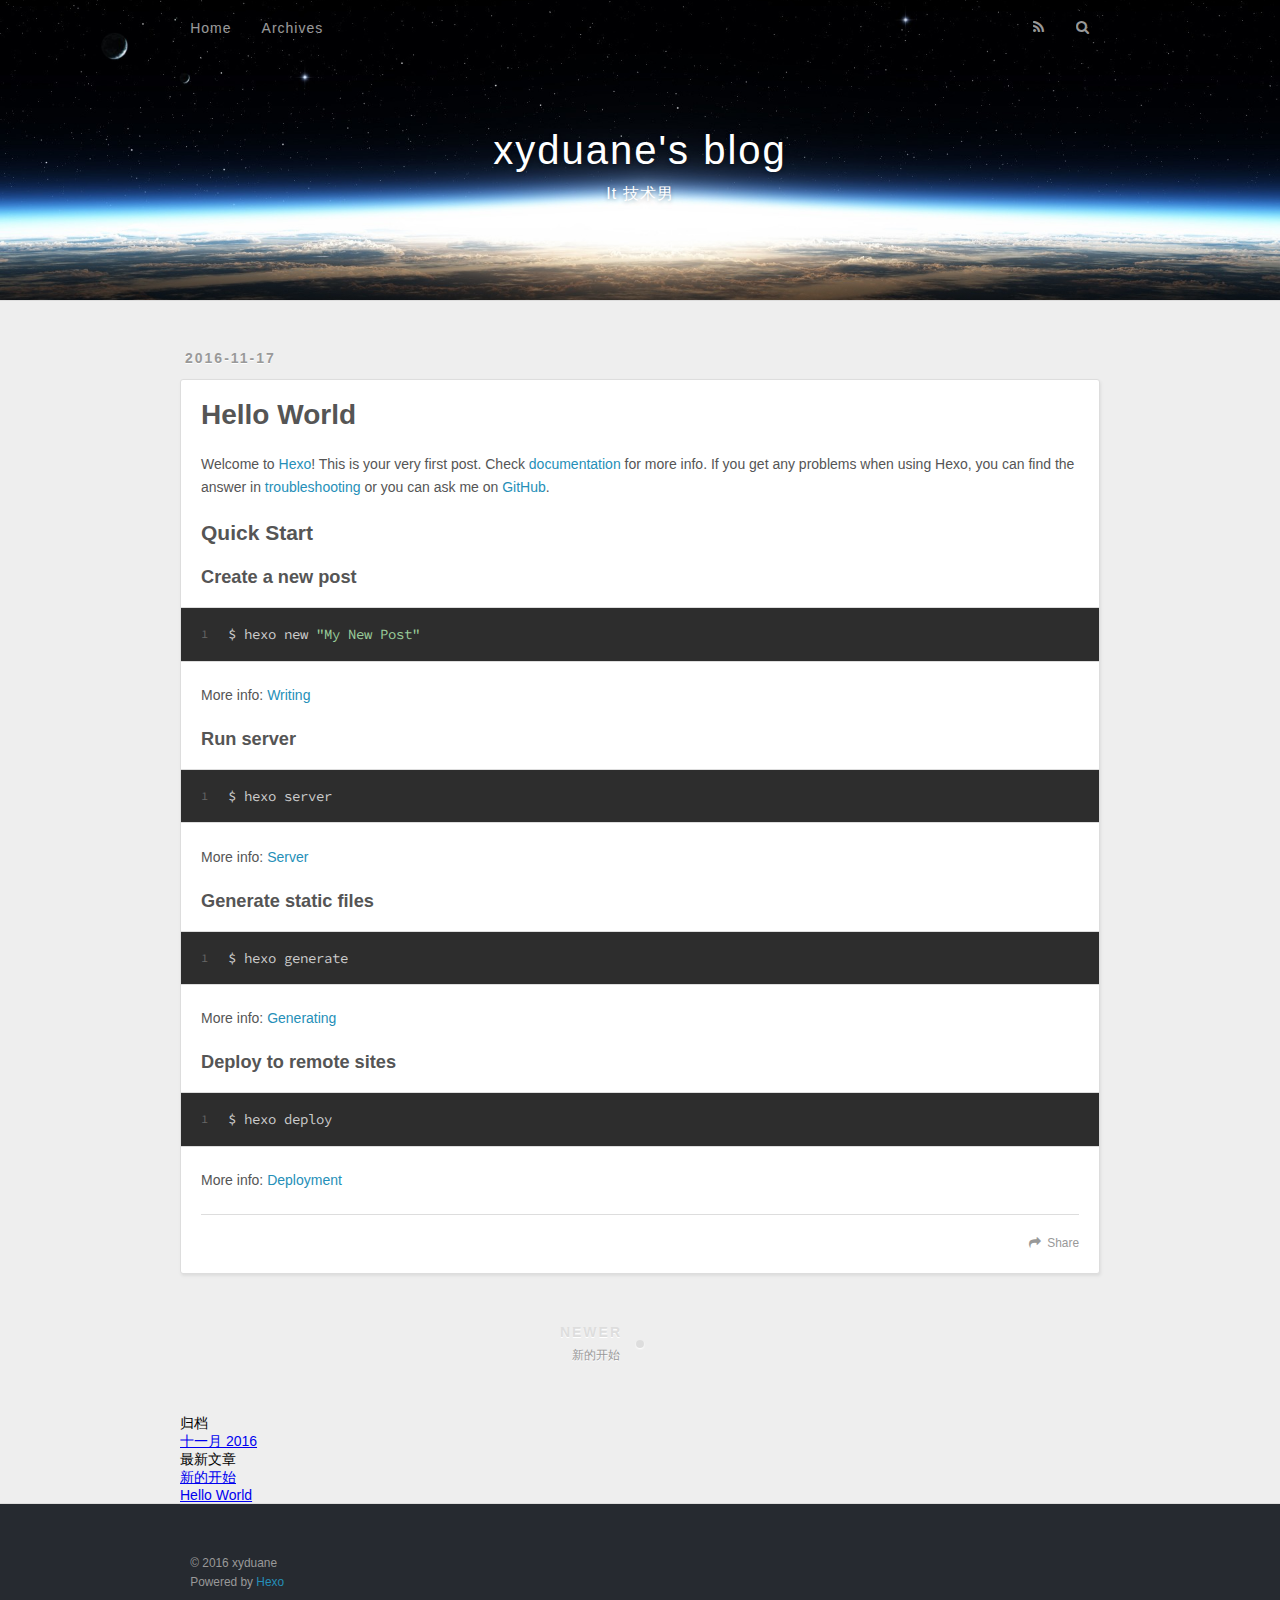
<file: 2016/11/17/hello-world/index.html>
<!DOCTYPE html>
<html>
<head>
  <meta charset="utf-8">
  
  <title>Hello World | xyduane&#39;s blog</title>
  <meta name="viewport" content="width=device-width, initial-scale=1, maximum-scale=1">
  <meta name="description" content="Welcome to Hexo! This is your very first post. Check documentation for more info. If you get any problems when using Hexo, you can find the answer in troubleshooting or you can ask me on GitHub.
Quick">
<meta property="og:type" content="article">
<meta property="og:title" content="Hello World">
<meta property="og:url" content="http://xyduane.github.io/2016/11/17/hello-world/index.html">
<meta property="og:site_name" content="xyduane's blog">
<meta property="og:description" content="Welcome to Hexo! This is your very first post. Check documentation for more info. If you get any problems when using Hexo, you can find the answer in troubleshooting or you can ask me on GitHub.
Quick">
<meta property="og:updated_time" content="2016-11-17T07:20:35.000Z">
<meta name="twitter:card" content="summary">
<meta name="twitter:title" content="Hello World">
<meta name="twitter:description" content="Welcome to Hexo! This is your very first post. Check documentation for more info. If you get any problems when using Hexo, you can find the answer in troubleshooting or you can ask me on GitHub.
Quick">
  
    <link rel="alternate" href="/atom.xml" title="xyduane&#39;s blog" type="application/atom+xml">
  
  
    <link rel="icon" href="/favicon.png">
  
  
    <link href="//fonts.googleapis.com/css?family=Source+Code+Pro" rel="stylesheet" type="text/css">
  
  <link rel="stylesheet" href="/css/style.css">
  

</head>

<body>
  <div id="container">
    <div id="wrap">
      <header id="header">
  <div id="banner"></div>
  <div id="header-outer" class="outer">
    <div id="header-title" class="inner">
      <h1 id="logo-wrap">
        <a href="/" id="logo">xyduane&#39;s blog</a>
      </h1>
      
        <h2 id="subtitle-wrap">
          <a href="/" id="subtitle">It 技术男</a>
        </h2>
      
    </div>
    <div id="header-inner" class="inner">
      <nav id="main-nav">
        <a id="main-nav-toggle" class="nav-icon"></a>
        
          <a class="main-nav-link" href="/">Home</a>
        
          <a class="main-nav-link" href="/archives">Archives</a>
        
      </nav>
      <nav id="sub-nav">
        
          <a id="nav-rss-link" class="nav-icon" href="/atom.xml" title="RSS Feed"></a>
        
        <a id="nav-search-btn" class="nav-icon" title="搜索"></a>
      </nav>
      <div id="search-form-wrap">
        <form action="//google.com/search" method="get" accept-charset="UTF-8" class="search-form"><input type="search" name="q" results="0" class="search-form-input" placeholder="Search"><button type="submit" class="search-form-submit">&#xF002;</button><input type="hidden" name="sitesearch" value="http://xyduane.github.io"></form>
      </div>
    </div>
  </div>
</header>
      <div class="outer">
        <section id="main"><article id="post-hello-world" class="article article-type-post" itemscope itemprop="blogPost">
  <div class="article-meta">
    <a href="/2016/11/17/hello-world/" class="article-date">
  <time datetime="2016-11-17T06:52:56.000Z" itemprop="datePublished">2016-11-17</time>
</a>
    
  </div>
  <div class="article-inner">
    
    
      <header class="article-header">
        
  
    <h1 class="article-title" itemprop="name">
      Hello World
    </h1>
  

      </header>
    
    <div class="article-entry" itemprop="articleBody">
      
        <p>Welcome to <a href="https://hexo.io/" target="_blank" rel="external">Hexo</a>! This is your very first post. Check <a href="https://hexo.io/docs/" target="_blank" rel="external">documentation</a> for more info. If you get any problems when using Hexo, you can find the answer in <a href="https://hexo.io/docs/troubleshooting.html" target="_blank" rel="external">troubleshooting</a> or you can ask me on <a href="https://github.com/hexojs/hexo/issues" target="_blank" rel="external">GitHub</a>.</p>
<h2 id="Quick-Start"><a href="#Quick-Start" class="headerlink" title="Quick Start"></a>Quick Start</h2><h3 id="Create-a-new-post"><a href="#Create-a-new-post" class="headerlink" title="Create a new post"></a>Create a new post</h3><figure class="highlight bash"><table><tr><td class="gutter"><pre><div class="line">1</div></pre></td><td class="code"><pre><div class="line">$ hexo new <span class="string">"My New Post"</span></div></pre></td></tr></table></figure>
<p>More info: <a href="https://hexo.io/docs/writing.html" target="_blank" rel="external">Writing</a></p>
<h3 id="Run-server"><a href="#Run-server" class="headerlink" title="Run server"></a>Run server</h3><figure class="highlight bash"><table><tr><td class="gutter"><pre><div class="line">1</div></pre></td><td class="code"><pre><div class="line">$ hexo server</div></pre></td></tr></table></figure>
<p>More info: <a href="https://hexo.io/docs/server.html" target="_blank" rel="external">Server</a></p>
<h3 id="Generate-static-files"><a href="#Generate-static-files" class="headerlink" title="Generate static files"></a>Generate static files</h3><figure class="highlight bash"><table><tr><td class="gutter"><pre><div class="line">1</div></pre></td><td class="code"><pre><div class="line">$ hexo generate</div></pre></td></tr></table></figure>
<p>More info: <a href="https://hexo.io/docs/generating.html" target="_blank" rel="external">Generating</a></p>
<h3 id="Deploy-to-remote-sites"><a href="#Deploy-to-remote-sites" class="headerlink" title="Deploy to remote sites"></a>Deploy to remote sites</h3><figure class="highlight bash"><table><tr><td class="gutter"><pre><div class="line">1</div></pre></td><td class="code"><pre><div class="line">$ hexo deploy</div></pre></td></tr></table></figure>
<p>More info: <a href="https://hexo.io/docs/deployment.html" target="_blank" rel="external">Deployment</a></p>

      
    </div>
    <footer class="article-footer">
      <a data-url="http://xyduane.github.io/2016/11/17/hello-world/" data-id="civm3i7h400001pa2ynth0n07" class="article-share-link">Share</a>
      
      
    </footer>
  </div>
  
    
<nav id="article-nav">
  
    <a href="/2016/11/17/newstart/" id="article-nav-newer" class="article-nav-link-wrap">
      <strong class="article-nav-caption">Newer</strong>
      <div class="article-nav-title">
        
          新的开始
        
      </div>
    </a>
  
  
</nav>

  
</article>

</section>
        
          <aside id="sidebar">
  
    

  
    

  
    
  
    
  <div class="widget-wrap">
    <h3 class="widget-title">归档</h3>
    <div class="widget">
      <ul class="archive-list"><li class="archive-list-item"><a class="archive-list-link" href="/archives/2016/11/">十一月 2016</a></li></ul>
    </div>
  </div>


  
    
  <div class="widget-wrap">
    <h3 class="widget-title">最新文章</h3>
    <div class="widget">
      <ul>
        
          <li>
            <a href="/2016/11/17/newstart/">新的开始</a>
          </li>
        
          <li>
            <a href="/2016/11/17/hello-world/">Hello World</a>
          </li>
        
      </ul>
    </div>
  </div>

  
</aside>
        
      </div>
      <footer id="footer">
  
  <div class="outer">
    <div id="footer-info" class="inner">
      &copy; 2016 xyduane<br>
      Powered by <a href="http://hexo.io/" target="_blank">Hexo</a>
    </div>
  </div>
</footer>
    </div>
    <nav id="mobile-nav">
  
    <a href="/" class="mobile-nav-link">Home</a>
  
    <a href="/archives" class="mobile-nav-link">Archives</a>
  
</nav>
    

<script src="//ajax.googleapis.com/ajax/libs/jquery/2.0.3/jquery.min.js"></script>


  <link rel="stylesheet" href="/fancybox/jquery.fancybox.css">
  <script src="/fancybox/jquery.fancybox.pack.js"></script>


<script src="/js/script.js"></script>

  </div>
</body>
</html>
</file>
<file: css/style.css>
body {
  width: 100%;
}
body:before,
body:after {
  content: "";
  display: table;
}
body:after {
  clear: both;
}
html,
body,
div,
span,
applet,
object,
iframe,
h1,
h2,
h3,
h4,
h5,
h6,
p,
blockquote,
pre,
a,
abbr,
acronym,
address,
big,
cite,
code,
del,
dfn,
em,
img,
ins,
kbd,
q,
s,
samp,
small,
strike,
strong,
sub,
sup,
tt,
var,
dl,
dt,
dd,
ol,
ul,
li,
fieldset,
form,
label,
legend,
table,
caption,
tbody,
tfoot,
thead,
tr,
th,
td {
  margin: 0;
  padding: 0;
  border: 0;
  outline: 0;
  font-weight: inherit;
  font-style: inherit;
  font-family: inherit;
  font-size: 100%;
  vertical-align: baseline;
}
body {
  line-height: 1;
  color: #000;
  background: #fff;
}
ol,
ul {
  list-style: none;
}
table {
  border-collapse: separate;
  border-spacing: 0;
  vertical-align: middle;
}
caption,
th,
td {
  text-align: left;
  font-weight: normal;
  vertical-align: middle;
}
a img {
  border: none;
}
input,
button {
  margin: 0;
  padding: 0;
}
input::-moz-focus-inner,
button::-moz-focus-inner {
  border: 0;
  padding: 0;
}
@font-face {
  font-family: FontAwesome;
  font-style: normal;
  font-weight: normal;
  src: url("fonts/fontawesome-webfont.eot?v=#4.0.3");
  src: url("fonts/fontawesome-webfont.eot?#iefix&v=#4.0.3") format("embedded-opentype"), url("fonts/fontawesome-webfont.woff?v=#4.0.3") format("woff"), url("fonts/fontawesome-webfont.ttf?v=#4.0.3") format("truetype"), url("fonts/fontawesome-webfont.svg#fontawesomeregular?v=#4.0.3") format("svg");
}
html,
body,
#container {
  height: 100%;
}
body {
  background: #eee;
  font: 14px "Helvetica Neue", Helvetica, Arial, sans-serif;
  -webkit-text-size-adjust: 100%;
}
.outer {
  max-width: 920px;
  margin: 0 auto;
  padding: 0 20px;
}
.outer:before,
.outer:after {
  content: "";
  display: table;
}
.outer:after {
  clear: both;
}
.inner {
  display: inline;
  float: left;
  width: 97.77777777777777%;
  margin: 0 1.111111111111111%;
}
.left,
.alignleft {
  float: left;
}
.right,
.alignright {
  float: right;
}
.clear {
  clear: both;
}
#container {
  position: relative;
}
.mobile-nav-on {
  overflow: hidden;
}
#wrap {
  height: 100%;
  width: 100%;
  position: absolute;
  top: 0;
  left: 0;
  -webkit-transition: 0.2s ease-out;
  -moz-transition: 0.2s ease-out;
  -ms-transition: 0.2s ease-out;
  transition: 0.2s ease-out;
  z-index: 1;
  background: #eee;
}
.mobile-nav-on #wrap {
  left: 280px;
}
.article-date,
.article-category-link,
.archive-year {
  text-decoration: none;
  text-transform: uppercase;
  letter-spacing: 2px;
  color: #999;
  margin-bottom: 1em;
  margin-left: 5px;
  line-height: 1em;
  text-shadow: 0 1px #fff;
  font-weight: bold;
}
.article-inner,
.archive-article-inner {
  background: #fff;
  -webkit-box-shadow: 1px 2px 3px #ddd;
  box-shadow: 1px 2px 3px #ddd;
  border: 1px solid #ddd;
  border-radius: 3px;
}
.article-entry h1 {
  font-size: 2em;
}
.article-entry h2 {
  font-size: 1.5em;
}
.article-entry h3 {
  font-size: 1.3em;
}
.article-entry h4 {
  font-size: 1.2em;
}
.article-entry h5 {
  font-size: 1em;
}
.article-entry h6 {
  font-size: 1em;
  color: #999;
}
.article-entry hr {
  border: 1px dashed #ddd;
}
.article-entry strong {
  font-weight: bold;
}
.article-entry em,
.article-entry cite {
  font-style: italic;
}
.article-entry sup,
.article-entry sub {
  font-size: 0.75em;
  line-height: 0;
  position: relative;
  vertical-align: baseline;
}
.article-entry sup {
  top: -0.5em;
}
.article-entry sub {
  bottom: -0.2em;
}
.article-entry small {
  font-size: 0.85em;
}
.article-entry acronym,
.article-entry abbr {
  border-bottom: 1px dotted;
}
.article-entry ul,
.article-entry ol,
.article-entry dl {
  margin: 0 20px;
  line-height: 1.6em;
}
.article-entry ul ul,
.article-entry ol ul,
.article-entry ul ol,
.article-entry ol ol {
  margin-top: 0;
  margin-bottom: 0;
}
.article-entry ul {
  list-style: disc;
}
.article-entry ol {
  list-style: decimal;
}
.article-entry dt {
  font-weight: bold;
}
#header {
  height: 300px;
  position: relative;
  border-bottom: 1px solid #ddd;
}
#header:before,
#header:after {
  content: "";
  position: absolute;
  left: 0;
  right: 0;
  height: 40px;
}
#header:before {
  top: 0;
  background: -webkit-linear-gradient(rgba(0,0,0,0.2), transparent);
  background: -moz-linear-gradient(rgba(0,0,0,0.2), transparent);
  background: -ms-linear-gradient(rgba(0,0,0,0.2), transparent);
  background: linear-gradient(rgba(0,0,0,0.2), transparent);
}
#header:after {
  bottom: 0;
  background: -webkit-linear-gradient(transparent, rgba(0,0,0,0.2));
  background: -moz-linear-gradient(transparent, rgba(0,0,0,0.2));
  background: -ms-linear-gradient(transparent, rgba(0,0,0,0.2));
  background: linear-gradient(transparent, rgba(0,0,0,0.2));
}
#header-outer {
  height: 100%;
  position: relative;
}
#header-inner {
  position: relative;
  overflow: hidden;
}
#banner {
  position: absolute;
  top: 0;
  left: 0;
  width: 100%;
  height: 100%;
  background: url("images/banner.jpg") center #000;
  -webkit-background-size: cover;
  -moz-background-size: cover;
  background-size: cover;
  z-index: -1;
}
#header-title {
  text-align: center;
  height: 40px;
  position: absolute;
  top: 50%;
  left: 0;
  margin-top: -20px;
}
#logo,
#subtitle {
  text-decoration: none;
  color: #fff;
  font-weight: 300;
  text-shadow: 0 1px 4px rgba(0,0,0,0.3);
}
#logo {
  font-size: 40px;
  line-height: 40px;
  letter-spacing: 2px;
}
#subtitle {
  font-size: 16px;
  line-height: 16px;
  letter-spacing: 1px;
}
#subtitle-wrap {
  margin-top: 16px;
}
#main-nav {
  float: left;
  margin-left: -15px;
}
.nav-icon,
.main-nav-link {
  float: left;
  color: #fff;
  opacity: 0.6;
  text-decoration: none;
  text-shadow: 0 1px rgba(0,0,0,0.2);
  -webkit-transition: opacity 0.2s;
  -moz-transition: opacity 0.2s;
  -ms-transition: opacity 0.2s;
  transition: opacity 0.2s;
  display: block;
  padding: 20px 15px;
}
.nav-icon:hover,
.main-nav-link:hover {
  opacity: 1;
}
.nav-icon {
  font-family: FontAwesome;
  text-align: center;
  font-size: 14px;
  width: 14px;
  height: 14px;
  padding: 20px 15px;
  position: relative;
  cursor: pointer;
}
.main-nav-link {
  font-weight: 300;
  letter-spacing: 1px;
}
@media screen and (max-width: 479px) {
  .main-nav-link {
    display: none;
  }
}
#main-nav-toggle {
  display: none;
}
#main-nav-toggle:before {
  content: "\f0c9";
}
@media screen and (max-width: 479px) {
  #main-nav-toggle {
    display: block;
  }
}
#sub-nav {
  float: right;
  margin-right: -15px;
}
#nav-rss-link:before {
  content: "\f09e";
}
#nav-search-btn:before {
  content: "\f002";
}
#search-form-wrap {
  position: absolute;
  top: 15px;
  width: 150px;
  height: 30px;
  right: -150px;
  opacity: 0;
  -webkit-transition: 0.2s ease-out;
  -moz-transition: 0.2s ease-out;
  -ms-transition: 0.2s ease-out;
  transition: 0.2s ease-out;
}
#search-form-wrap.on {
  opacity: 1;
  right: 0;
}
@media screen and (max-width: 479px) {
  #search-form-wrap {
    width: 100%;
    right: -100%;
  }
}
.search-form {
  position: absolute;
  top: 0;
  left: 0;
  right: 0;
  background: #fff;
  padding: 5px 15px;
  border-radius: 15px;
  -webkit-box-shadow: 0 0 10px rgba(0,0,0,0.3);
  box-shadow: 0 0 10px rgba(0,0,0,0.3);
}
.search-form-input {
  border: none;
  background: none;
  color: #555;
  width: 100%;
  font: 13px "Helvetica Neue", Helvetica, Arial, sans-serif;
  outline: none;
}
.search-form-input::-webkit-search-results-decoration,
.search-form-input::-webkit-search-cancel-button {
  -webkit-appearance: none;
}
.search-form-submit {
  position: absolute;
  top: 50%;
  right: 10px;
  margin-top: -7px;
  font: 13px FontAwesome;
  border: none;
  background: none;
  color: #bbb;
  cursor: pointer;
}
.search-form-submit:hover,
.search-form-submit:focus {
  color: #777;
}
.article {
  margin: 50px 0;
}
.article-inner {
  overflow: hidden;
}
.article-meta:before,
.article-meta:after {
  content: "";
  display: table;
}
.article-meta:after {
  clear: both;
}
.article-date {
  float: left;
}
.article-category {
  float: left;
  line-height: 1em;
  color: #ccc;
  text-shadow: 0 1px #fff;
  margin-left: 8px;
}
.article-category:before {
  content: "\2022";
}
.article-category-link {
  margin: 0 12px 1em;
}
.article-header {
  padding: 20px 20px 0;
}
.article-title {
  text-decoration: none;
  font-size: 2em;
  font-weight: bold;
  color: #555;
  line-height: 1.1em;
  -webkit-transition: color 0.2s;
  -moz-transition: color 0.2s;
  -ms-transition: color 0.2s;
  transition: color 0.2s;
}
a.article-title:hover {
  color: #258fb8;
}
.article-entry {
  color: #555;
  padding: 0 20px;
}
.article-entry:before,
.article-entry:after {
  content: "";
  display: table;
}
.article-entry:after {
  clear: both;
}
.article-entry p,
.article-entry table {
  line-height: 1.6em;
  margin: 1.6em 0;
}
.article-entry h1,
.article-entry h2,
.article-entry h3,
.article-entry h4,
.article-entry h5,
.article-entry h6 {
  font-weight: bold;
}
.article-entry h1,
.article-entry h2,
.article-entry h3,
.article-entry h4,
.article-entry h5,
.article-entry h6 {
  line-height: 1.1em;
  margin: 1.1em 0;
}
.article-entry a {
  color: #258fb8;
  text-decoration: none;
}
.article-entry a:hover {
  text-decoration: underline;
}
.article-entry ul,
.article-entry ol,
.article-entry dl {
  margin-top: 1.6em;
  margin-bottom: 1.6em;
}
.article-entry img,
.article-entry video {
  max-width: 100%;
  height: auto;
  display: block;
  margin: auto;
}
.article-entry iframe {
  border: none;
}
.article-entry table {
  width: 100%;
  border-collapse: collapse;
  border-spacing: 0;
}
.article-entry th {
  font-weight: bold;
  border-bottom: 3px solid #ddd;
  padding-bottom: 0.5em;
}
.article-entry td {
  border-bottom: 1px solid #ddd;
  padding: 10px 0;
}
.article-entry blockquote {
  font-family: Georgia, "Times New Roman", serif;
  font-size: 1.4em;
  margin: 1.6em 20px;
  text-align: center;
}
.article-entry blockquote footer {
  font-size: 14px;
  margin: 1.6em 0;
  font-family: "Helvetica Neue", Helvetica, Arial, sans-serif;
}
.article-entry blockquote footer cite:before {
  content: "—";
  padding: 0 0.5em;
}
.article-entry .pullquote {
  text-align: left;
  width: 45%;
  margin: 0;
}
.article-entry .pullquote.left {
  margin-left: 0.5em;
  margin-right: 1em;
}
.article-entry .pullquote.right {
  margin-right: 0.5em;
  margin-left: 1em;
}
.article-entry .caption {
  color: #999;
  display: block;
  font-size: 0.9em;
  margin-top: 0.5em;
  position: relative;
  text-align: center;
}
.article-entry .video-container {
  position: relative;
  padding-top: 56.25%;
  height: 0;
  overflow: hidden;
}
.article-entry .video-container iframe,
.article-entry .video-container object,
.article-entry .video-container embed {
  position: absolute;
  top: 0;
  left: 0;
  width: 100%;
  height: 100%;
  margin-top: 0;
}
.article-more-link a {
  display: inline-block;
  line-height: 1em;
  padding: 6px 15px;
  border-radius: 15px;
  background: #eee;
  color: #999;
  text-shadow: 0 1px #fff;
  text-decoration: none;
}
.article-more-link a:hover {
  background: #258fb8;
  color: #fff;
  text-decoration: none;
  text-shadow: 0 1px #1e7293;
}
.article-footer {
  font-size: 0.85em;
  line-height: 1.6em;
  border-top: 1px solid #ddd;
  padding-top: 1.6em;
  margin: 0 20px 20px;
}
.article-footer:before,
.article-footer:after {
  content: "";
  display: table;
}
.article-footer:after {
  clear: both;
}
.article-footer a {
  color: #999;
  text-decoration: none;
}
.article-footer a:hover {
  color: #555;
}
.article-tag-list-item {
  float: left;
  margin-right: 10px;
}
.article-tag-list-link:before {
  content: "#";
}
.article-comment-link {
  float: right;
}
.article-comment-link:before {
  content: "\f075";
  font-family: FontAwesome;
  padding-right: 8px;
}
.article-share-link {
  cursor: pointer;
  float: right;
  margin-left: 20px;
}
.article-share-link:before {
  content: "\f064";
  font-family: FontAwesome;
  padding-right: 6px;
}
#article-nav {
  position: relative;
}
#article-nav:before,
#article-nav:after {
  content: "";
  display: table;
}
#article-nav:after {
  clear: both;
}
@media screen and (min-width: 768px) {
  #article-nav {
    margin: 50px 0;
  }
  #article-nav:before {
    width: 8px;
    height: 8px;
    position: absolute;
    top: 50%;
    left: 50%;
    margin-top: -4px;
    margin-left: -4px;
    content: "";
    border-radius: 50%;
    background: #ddd;
    -webkit-box-shadow: 0 1px 2px #fff;
    box-shadow: 0 1px 2px #fff;
  }
}
.article-nav-link-wrap {
  text-decoration: none;
  text-shadow: 0 1px #fff;
  color: #999;
  -webkit-box-sizing: border-box;
  -moz-box-sizing: border-box;
  box-sizing: border-box;
  margin-top: 50px;
  text-align: center;
  display: block;
}
.article-nav-link-wrap:hover {
  color: #555;
}
@media screen and (min-width: 768px) {
  .article-nav-link-wrap {
    width: 50%;
    margin-top: 0;
  }
}
@media screen and (min-width: 768px) {
  #article-nav-newer {
    float: left;
    text-align: right;
    padding-right: 20px;
  }
}
@media screen and (min-width: 768px) {
  #article-nav-older {
    float: right;
    text-align: left;
    padding-left: 20px;
  }
}
.article-nav-caption {
  text-transform: uppercase;
  letter-spacing: 2px;
  color: #ddd;
  line-height: 1em;
  font-weight: bold;
}
#article-nav-newer .article-nav-caption {
  margin-right: -2px;
}
.article-nav-title {
  font-size: 0.85em;
  line-height: 1.6em;
  margin-top: 0.5em;
}
.article-share-box {
  position: absolute;
  display: none;
  background: #fff;
  -webkit-box-shadow: 1px 2px 10px rgba(0,0,0,0.2);
  box-shadow: 1px 2px 10px rgba(0,0,0,0.2);
  border-radius: 3px;
  margin-left: -145px;
  overflow: hidden;
  z-index: 1;
}
.article-share-box.on {
  display: block;
}
.article-share-input {
  width: 100%;
  background: none;
  -webkit-box-sizing: border-box;
  -moz-box-sizing: border-box;
  box-sizing: border-box;
  font: 14px "Helvetica Neue", Helvetica, Arial, sans-serif;
  padding: 0 15px;
  color: #555;
  outline: none;
  border: 1px solid #ddd;
  border-radius: 3px 3px 0 0;
  height: 36px;
  line-height: 36px;
}
.article-share-links {
  background: #eee;
}
.article-share-links:before,
.article-share-links:after {
  content: "";
  display: table;
}
.article-share-links:after {
  clear: both;
}
.article-share-twitter,
.article-share-facebook,
.article-share-pinterest,
.article-share-google {
  width: 50px;
  height: 36px;
  display: block;
  float: left;
  position: relative;
  color: #999;
  text-shadow: 0 1px #fff;
}
.article-share-twitter:before,
.article-share-facebook:before,
.article-share-pinterest:before,
.article-share-google:before {
  font-size: 20px;
  font-family: FontAwesome;
  width: 20px;
  height: 20px;
  position: absolute;
  top: 50%;
  left: 50%;
  margin-top: -10px;
  margin-left: -10px;
  text-align: center;
}
.article-share-twitter:hover,
.article-share-facebook:hover,
.article-share-pinterest:hover,
.article-share-google:hover {
  color: #fff;
}
.article-share-twitter:before {
  content: "\f099";
}
.article-share-twitter:hover {
  background: #00aced;
  text-shadow: 0 1px #008abe;
}
.article-share-facebook:before {
  content: "\f09a";
}
.article-share-facebook:hover {
  background: #3b5998;
  text-shadow: 0 1px #2f477a;
}
.article-share-pinterest:before {
  content: "\f0d2";
}
.article-share-pinterest:hover {
  background: #cb2027;
  text-shadow: 0 1px #a21a1f;
}
.article-share-google:before {
  content: "\f0d5";
}
.article-share-google:hover {
  background: #dd4b39;
  text-shadow: 0 1px #be3221;
}
.article-gallery {
  background: #000;
  position: relative;
}
.article-gallery-photos {
  position: relative;
  overflow: hidden;
}
.article-gallery-img {
  display: none;
  max-width: 100%;
}
.article-gallery-img:first-child {
  display: block;
}
.article-gallery-img.loaded {
  position: absolute;
  display: block;
}
.article-gallery-img img {
  display: block;
  max-width: 100%;
  margin: 0 auto;
}
#comments {
  background: #fff;
  -webkit-box-shadow: 1px 2px 3px #ddd;
  box-shadow: 1px 2px 3px #ddd;
  padding: 20px;
  border: 1px solid #ddd;
  border-radius: 3px;
  margin: 50px 0;
}
#comments a {
  color: #258fb8;
}
.archives-wrap {
  margin: 50px 0;
}
.archives:before,
.archives:after {
  content: "";
  display: table;
}
.archives:after {
  clear: both;
}
.archive-year-wrap {
  margin-bottom: 1em;
}
.archives {
  -webkit-column-gap: 10px;
  -moz-column-gap: 10px;
  column-gap: 10px;
}
@media screen and (min-width: 480px) and (max-width: 767px) {
  .archives {
    -webkit-column-count: 2;
    -moz-column-count: 2;
    column-count: 2;
  }
}
@media screen and (min-width: 768px) {
  .archives {
    -webkit-column-count: 3;
    -moz-column-count: 3;
    column-count: 3;
  }
}
.archive-article {
  -webkit-column-break-inside: avoid;
  page-break-inside: avoid;
  overflow: hidden;
  break-inside: avoid-column;
}
.archive-article-inner {
  padding: 10px;
  margin-bottom: 15px;
}
.archive-article-title {
  text-decoration: none;
  font-weight: bold;
  color: #555;
  -webkit-transition: color 0.2s;
  -moz-transition: color 0.2s;
  -ms-transition: color 0.2s;
  transition: color 0.2s;
  line-height: 1.6em;
}
.archive-article-title:hover {
  color: #258fb8;
}
.archive-article-footer {
  margin-top: 1em;
}
.archive-article-date {
  color: #999;
  text-decoration: none;
  font-size: 0.85em;
  line-height: 1em;
  margin-bottom: 0.5em;
  display: block;
}
#page-nav {
  margin: 50px auto;
  background: #fff;
  -webkit-box-shadow: 1px 2px 3px #ddd;
  box-shadow: 1px 2px 3px #ddd;
  border: 1px solid #ddd;
  border-radius: 3px;
  text-align: center;
  color: #999;
  overflow: hidden;
}
#page-nav:before,
#page-nav:after {
  content: "";
  display: table;
}
#page-nav:after {
  clear: both;
}
#page-nav a,
#page-nav span {
  padding: 10px 20px;
  line-height: 1;
  height: 2ex;
}
#page-nav a {
  color: #999;
  text-decoration: none;
}
#page-nav a:hover {
  background: #999;
  color: #fff;
}
#page-nav .prev {
  float: left;
}
#page-nav .next {
  float: right;
}
#page-nav .page-number {
  display: inline-block;
}
@media screen and (max-width: 479px) {
  #page-nav .page-number {
    display: none;
  }
}
#page-nav .current {
  color: #555;
  font-weight: bold;
}
#page-nav .space {
  color: #ddd;
}
#footer {
  background: #262a30;
  padding: 50px 0;
  border-top: 1px solid #ddd;
  color: #999;
}
#footer a {
  color: #258fb8;
  text-decoration: none;
}
#footer a:hover {
  text-decoration: underline;
}
#footer-info {
  line-height: 1.6em;
  font-size: 0.85em;
}
.article-entry pre,
.article-entry .highlight {
  background: #2d2d2d;
  margin: 0 -20px;
  padding: 15px 20px;
  border-style: solid;
  border-color: #ddd;
  border-width: 1px 0;
  overflow: auto;
  color: #ccc;
  line-height: 22.400000000000002px;
}
.article-entry .highlight .gutter pre,
.article-entry .gist .gist-file .gist-data .line-numbers {
  color: #666;
  font-size: 0.85em;
}
.article-entry pre,
.article-entry code {
  font-family: "Source Code Pro", Consolas, Monaco, Menlo, Consolas, monospace;
}
.article-entry code {
  background: #eee;
  text-shadow: 0 1px #fff;
  padding: 0 0.3em;
}
.article-entry pre code {
  background: none;
  text-shadow: none;
  padding: 0;
}
.article-entry .highlight pre {
  border: none;
  margin: 0;
  padding: 0;
}
.article-entry .highlight table {
  margin: 0;
  width: auto;
}
.article-entry .highlight td {
  border: none;
  padding: 0;
}
.article-entry .highlight figcaption {
  font-size: 0.85em;
  color: #999;
  line-height: 1em;
  margin-bottom: 1em;
}
.article-entry .highlight figcaption:before,
.article-entry .highlight figcaption:after {
  content: "";
  display: table;
}
.article-entry .highlight figcaption:after {
  clear: both;
}
.article-entry .highlight figcaption a {
  float: right;
}
.article-entry .highlight .gutter pre {
  text-align: right;
  padding-right: 20px;
}
.article-entry .highlight .line {
  height: 22.400000000000002px;
}
.article-entry .highlight .line.marked {
  background: #515151;
}
.article-entry .gist {
  margin: 0 -20px;
  border-style: solid;
  border-color: #ddd;
  border-width: 1px 0;
  background: #2d2d2d;
  padding: 15px 20px 15px 0;
}
.article-entry .gist .gist-file {
  border: none;
  font-family: "Source Code Pro", Consolas, Monaco, Menlo, Consolas, monospace;
  margin: 0;
}
.article-entry .gist .gist-file .gist-data {
  background: none;
  border: none;
}
.article-entry .gist .gist-file .gist-data .line-numbers {
  background: none;
  border: none;
  padding: 0 20px 0 0;
}
.article-entry .gist .gist-file .gist-data .line-data {
  padding: 0 !important;
}
.article-entry .gist .gist-file .highlight {
  margin: 0;
  padding: 0;
  border: none;
}
.article-entry .gist .gist-file .gist-meta {
  background: #2d2d2d;
  color: #999;
  font: 0.85em "Helvetica Neue", Helvetica, Arial, sans-serif;
  text-shadow: 0 0;
  padding: 0;
  margin-top: 1em;
  margin-left: 20px;
}
.article-entry .gist .gist-file .gist-meta a {
  color: #258fb8;
  font-weight: normal;
}
.article-entry .gist .gist-file .gist-meta a:hover {
  text-decoration: underline;
}
pre .comment,
pre .title {
  color: #999;
}
pre .variable,
pre .attribute,
pre .tag,
pre .regexp,
pre .ruby .constant,
pre .xml .tag .title,
pre .xml .pi,
pre .xml .doctype,
pre .html .doctype,
pre .css .id,
pre .css .class,
pre .css .pseudo {
  color: #f2777a;
}
pre .number,
pre .preprocessor,
pre .built_in,
pre .literal,
pre .params,
pre .constant {
  color: #f99157;
}
pre .class,
pre .ruby .class .title,
pre .css .rules .attribute {
  color: #9c9;
}
pre .string,
pre .value,
pre .inheritance,
pre .header,
pre .ruby .symbol,
pre .xml .cdata {
  color: #9c9;
}
pre .css .hexcolor {
  color: #6cc;
}
pre .function,
pre .python .decorator,
pre .python .title,
pre .ruby .function .title,
pre .ruby .title .keyword,
pre .perl .sub,
pre .javascript .title,
pre .coffeescript .title {
  color: #69c;
}
pre .keyword,
pre .javascript .function {
  color: #c9c;
}
@media screen and (max-width: 479px) {
  #mobile-nav {
    position: absolute;
    top: 0;
    left: 0;
    width: 280px;
    height: 100%;
    background: #191919;
    border-right: 1px solid #fff;
  }
}
@media screen and (max-width: 479px) {
  .mobile-nav-link {
    display: block;
    color: #999;
    text-decoration: none;
    padding: 15px 20px;
    font-weight: bold;
  }
  .mobile-nav-link:hover {
    color: #fff;
  }
}
</file>
